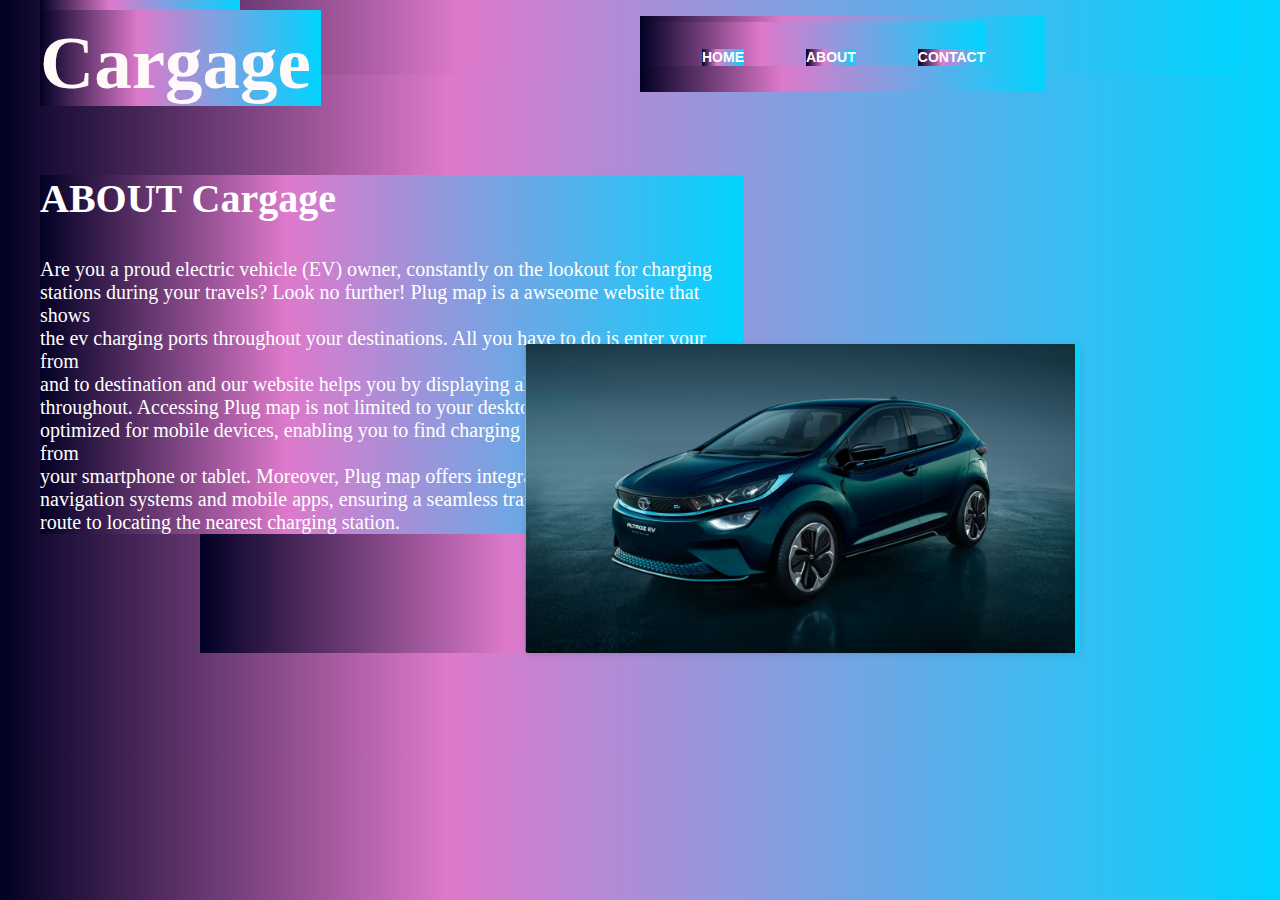
<file: about.html>
<!DOCTYPE html>
<html>
<head>
  <title>PLUG MAP</title>
  <style>
    *{
    margin: 0;
    padding: 0;
    background: linear-gradient(90deg, rgba(2,0,36,1) 0%, rgba(222,121,203,1) 35%, rgba(0,212,255,1) 100%);
    }

.navbar{
    width: 1200px;
    height: 75px;
    margin: auto;
}

.icon{
    width: 200px;
    float: left;
    height: 70px;
}

.logo{
    color:rgb(255, 249, 249);
    position: absolute;
    font-size: 75px;
    font-family: papryus;fantasy;
    padding-right: 10px;
    padding-left: -5px;
    padding-top: 10px;
    margin-top: 10px
}

.menu{
    width: 400px;
    float: left;
    height: 70px;
    margin-top: -4.5%;
    margin-left: 50%;
    padding-top: 0.5%;
    padding-right: 0.5%;
    font-size: 50%;
}

ul{
    float: left;
    display: flex;
    justify-content: center;
    align-items: center;
}

ul li{
    list-style: none;
    
    margin-left: 62px;
    margin-top: 27px;
    font-size: 14px;
}

ul li a{
    text-decoration: none;
    list-style: none;
    color: #fff;
    font-family: Arial;
    font-weight: bold;
    transition: 0.4s ease-in-out;
}

ul li a:hover{
    color: #119e26;
}

p{
    font-family: papryus;fantasy;
}

.content{
    margin-left: 40px;
    margin-top: 100px;
    color: white;
    width: 55%;
}
p{
    color: white;
    font-size: 20px;
    text-align: left;
    display: inline-block;
}

h1{
    color: white;
    font-size: 40px;
}   

.image-container {
    display: flex;
    align-items: right;
    justify-content: flex-end;
    margin-top: -190px;
    margin-bottom: 100px;
    margin-right: 200px;
    margin-left: 200px;
}

.image-container img {
    max-width: 550px;
    max-height: 450px;
    border-radius: 4px;
    padding: 0px 5px 0 0%;
    box-shadow: 0 2px 6px rgba(0, 0, 0, 0.1);
}
  </style>
</head>
<body>
    <div class="navbar">
        <div class="icon">
            <h1 class="logo">Cargage</h1>
        </div>

        <div class="menu">
            <ul>
                <li><a href="index.html">HOME</a></li>
                <li><a href="about.html">ABOUT</a></li>
                <li><a href="contact.html">CONTACT</a></li>
            </ul>
        </div>
    </div>
  <div class="content">
    <h1 class="heading">ABOUT Cargage</h1><br><br>
    <p>
    Are you a proud electric vehicle (EV) owner, constantly on the lookout for charging <br>stations during your travels? 
    Look no further! Plug map is a awseome website that shows<br> the ev charging ports throughout your 
    destinations. All you have to do is enter your from <br>and to destination and our website helps you by displaying 
    all the ev charging ports <br>throughout. Accessing Plug map is not limited to your desktop or laptop. 
    The website is <br>optimized for mobile devices, enabling you to find charging stations on the go, right from 
    <br>your smartphone or tablet. Moreover, Plug map offers integration with popular EV <br>navigation systems and mobile
    apps, ensuring a seamless transition from planning your <br>route to locating the nearest charging station.
  </p>
  </div>
  <div class="image-container">
    <img src="admincar.jpg" alt="Image Description">
  </div>
</body>
</html>
</file>
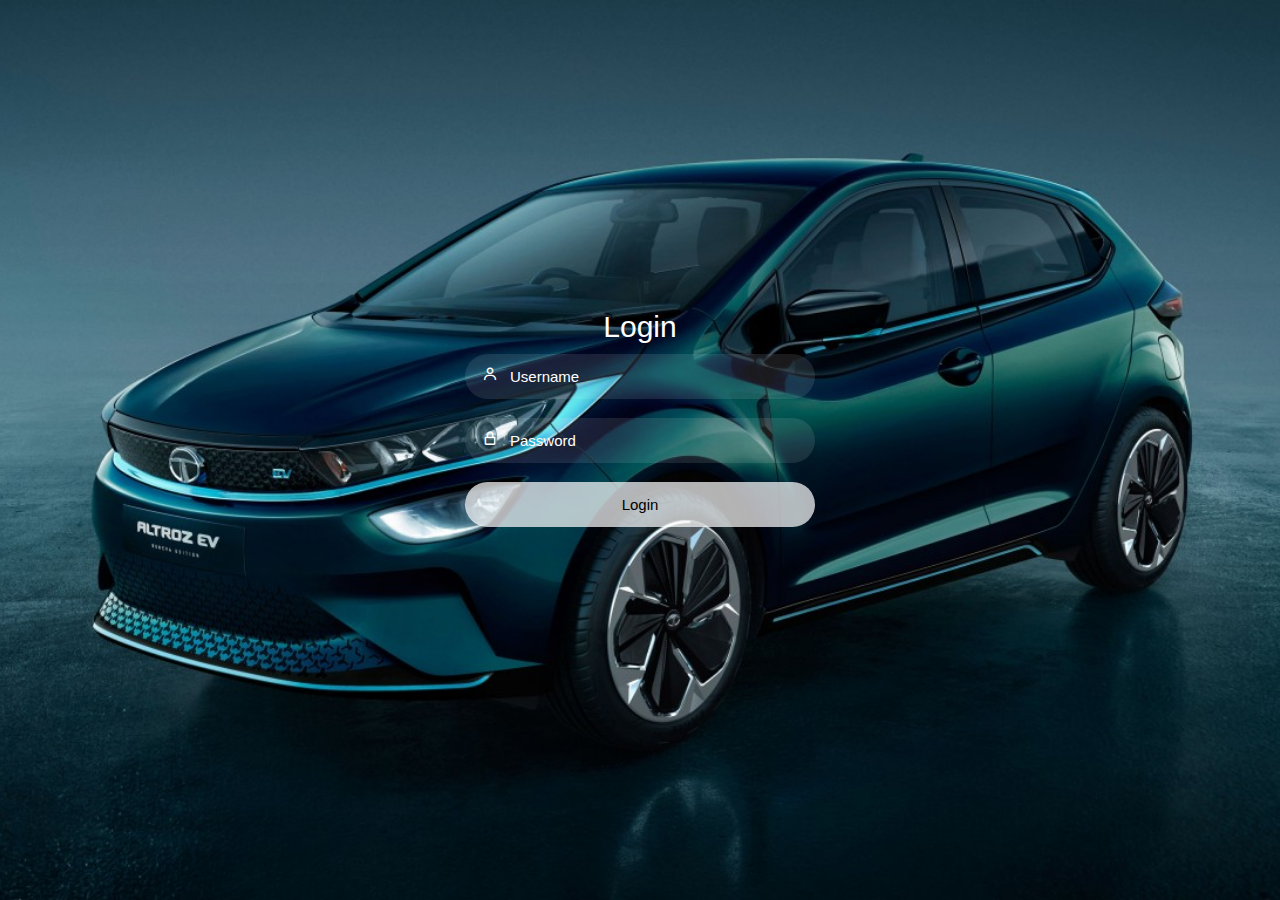
<file: admin.html>
<!DOCTYPE html>
<html lang="en">
<head>
    <meta charset="UTF-8">
    <meta http-equiv="X-UA-Compatible" content="IE=edge">
    <meta name="viewport" content="width=device-width, initial-scale=1.0">
    <link rel="stylesheet" href="admin.css">
    <link href='https://unpkg.com/boxicons@2.1.4/css/boxicons.min.css' rel='stylesheet'>

    <title>Ludiflex | Login</title>
    <script>
        function myfunction(){
 var un = document.getElementById("user").value;
 var pw = document.getElementById("pass").value;

 if(un=="midhunkumar@gmail.com" && pw=="midhun78")
 {
    window.location.href="showdata.php";
 }
 else{
    alert("invalid")
 }

}

    </script>

</head>
<body>
   <div class="box">
    <div class="container">

        <div class="top">
             
            <header>Login</header>
        </div>

        <div class="input-field">
            <input type="text" class="input" placeholder="Username" id="user">
            <i class='bx bx-user' ></i>
        </div>

        <div class="input-field">
            <input type="Password" class="input" placeholder="Password" id="pass">
            <i class='bx bx-lock-alt'></i>
        </div>

        <div class="input-field">
            <input type="submit" class="submit" value="Login" id="" onclick="myfunction()">
        </div>
        </div>
    </div>
</div>  
</body>
</html>
</file>
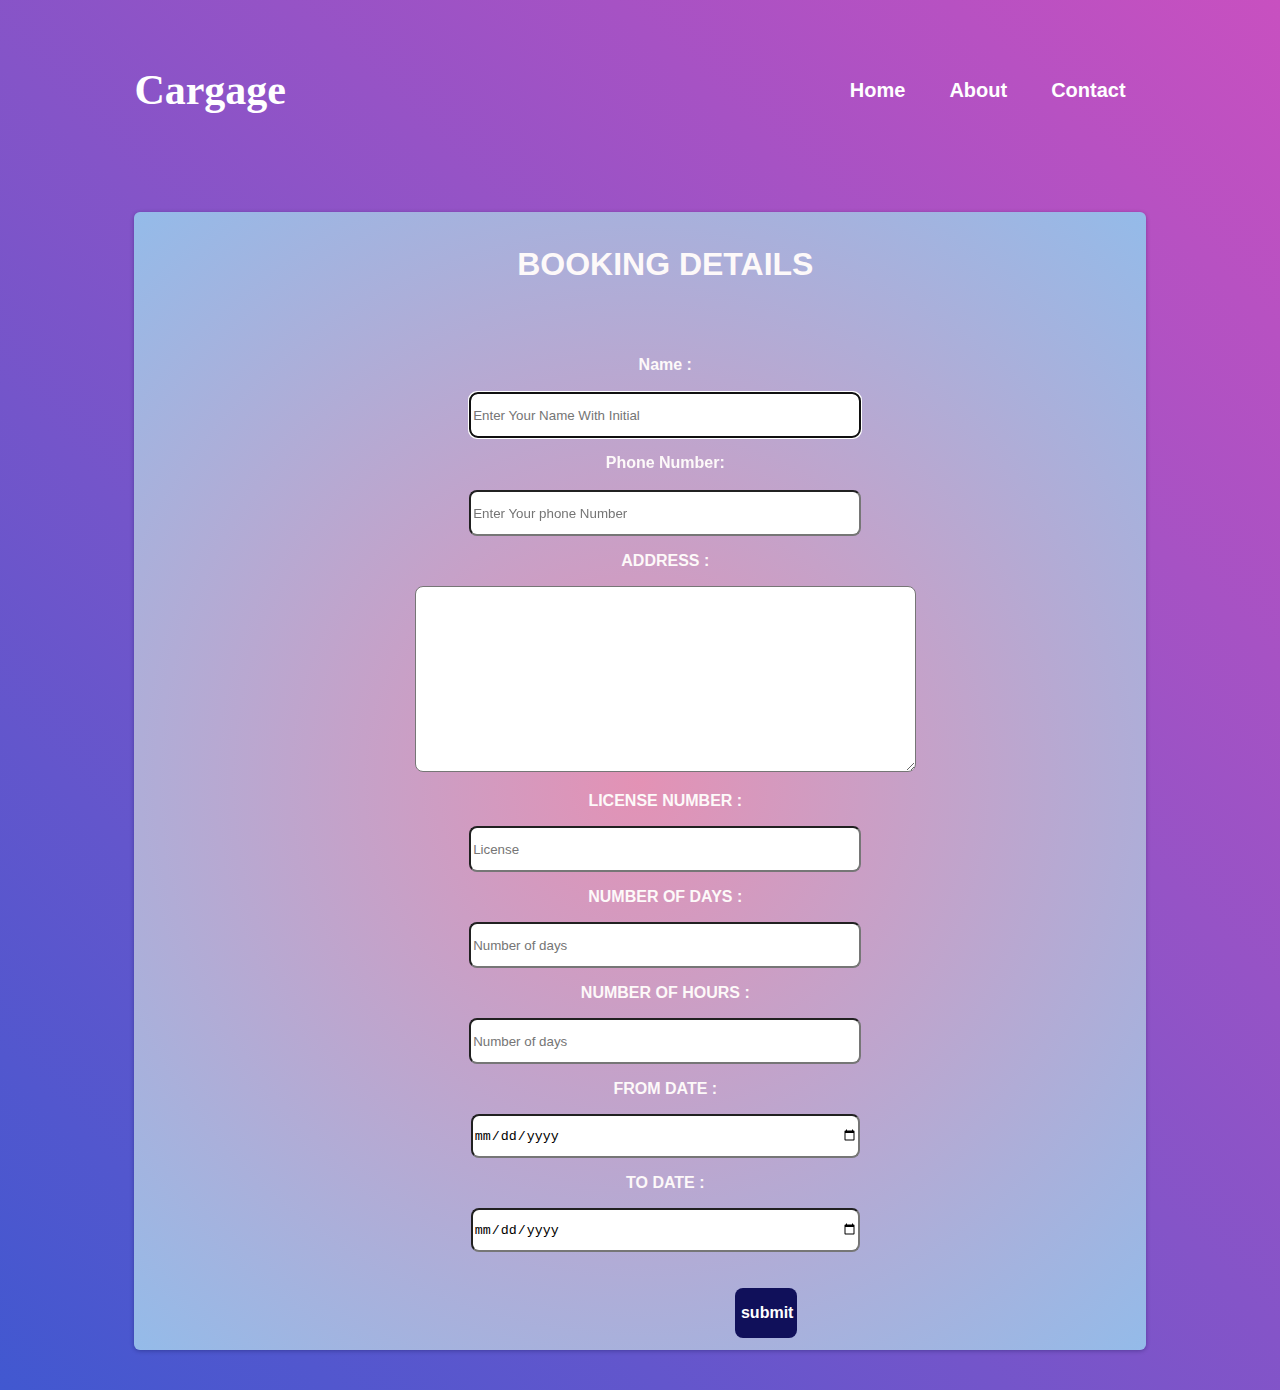
<file: bookform.html>
<!DOCTYPE html>
<html>
    <head>
        <script type="text/javascript" src="index.js"></script>
    </head>
<style>
    body{
        background: linear-gradient(-135deg, #c850c0, #4158d0);
    }
    header{
    display: flex;
    justify-content: space-between;
    align-items: center;
    padding: 30px 10%;
}
.nav_links{
    list-style: none;
    color: white;
}
.nav_links li{
    display: inline-block;
    padding: 0px 20px;
    color: white;
}
.nav_links li a{
    transition: all 0.3s ease 0s;
    color: white;
    font-family: "Montserrat",sans-serif;
    font-weight: 900;
    font-size: 20px;
    text-decoration: none;
}
.nav_links li a:hover{
    color: rgb(105, 191, 234);
}
    .table-box {
        margin: 40px auto;
    }
    .table-row {
        display: table;
        width: 80%;
        margin: 10px auto;
        font-family: sans-serif;
        border-radius: 6px;
        background: radial-gradient(circle, rgba(227,146,181,1) 0%, rgba(148,187,233,1) 100%);
        padding: 12px 0;
        color: #fdf9f9;
        font-size: 15px;
        box-shadow: 0 1px 4px 0 rgba(0, 0, 50, 0.3);

    }

    .table-cell {
        margin-left: 5%;
        font-size: medium;
        align-items: center;

    }

    .inside-logo {
        margin-left: 20%;

    }

    .box1 {
        width: 60%;
        height: 90%;
        size: 70%;
    }
    .submit {

        margin-top: 10%;
    }

    .form__button {
        width: 69%%;
        padding: 1rem 2rem;
        font-weight: bold;
        font-size: 1.1rem;
        color: blue;
        border: none;
        border-radius: var(--border-radius);
        outline: none;
        cursor: pointer;
        background: var(--color-primary);
    }

    .form__button {
        font: 500 1rem 'Quicksand', sans-serif;
        text-decoration: none;

    }

    .form__button a {
        text-decoration: none;
        color: rgb(0, 0, 0);
    }

    .form__button a {
        color: aliceblue;
    }
    .fsubmit button{
        width: 15%;
        height: 50px;
        border-radius: 8px;
        border: none;
        color: white;
        background-color: rgb(16, 16, 90);
    }
    .fsubmit button:hover{
        background-color: rgb(20, 72, 118);
    }
    .fsubmit button{
        color: white;
        font-size: medium;
        font-display: flex;
        font-style: normal;
        font-weight: bold;
        font-family: sans-serif;
    }
    .fsubmit button a{
        text-decoration: none;
        color: white;
    }
</style>
<body>
    <header>
        <h1 style="color: white; font-weight: bold; font-size: 42px;">Cargage</h1>
       <nav>
           <ul class="nav_links">
               <li> <a href="index.html">Home</a></li>
               <li> <a href="about.html">About</a></li>
               <li><a href="contact.html">Contact</a></li>
           </ul>
       </nav>
   </header> 
   <form action="db.php" method="POST">
    <div class="table-box">
        <div class="table-row">
            <div class="table-cell">
                <center><h1>BOOKING DETAILS</h1></center><br><br>
                <center><p><b>Name&nbsp:</b><br><br><input type="text" autofocus placeholder="Enter Your Name With Initial" name="name" id="name"
                        required="" width="100%" style="height: 40px; width: 40%; border-radius: 8px;"></p>
                <p><b>Phone Number:</b><br><br><input type="number-text" autofocus placeholder="Enter Your phone Number"
                        name="phone" id="phone" width="100%" style="height: 40px; width: 40%;border-radius: 8px;"></p>
                        <p><b>ADDRESS&nbsp:</b></p>        
                        <div class="box1">
                            <textarea name="text" id="text"cols="60" rows="12" width="40%" style="border-radius: 8px;"></textarea><br>
                        </div>
                <p><b>LICENSE NUMBER&nbsp:</b></p> <input type="numbers" autofocus placeholder="License" name="license" id="license"
                        required="" width="100%" style="height: 40px; width: 40%;border-radius: 8px;">
                <p><b>NUMBER OF DAYS&nbsp:</b></p><input type="number" autofocus placeholder="Number of days" name="days" id="days"
                        required="" width="100%" style="height: 40px; width: 40%;border-radius: 8px;">
                <p><b>NUMBER OF HOURS&nbsp:</b></p><input type="number" autofocus placeholder="Number of days" name="hours" id="hours"
                            required="" width="100%" style="height: 40px; width: 40%;border-radius: 8px;">
                            <p><b>FROM DATE&nbsp:</b></p><input type="date" autofocus placeholder="Number of days" name="fdate" id="fdate"
                                required="" width="100%" style="height: 40px; width: 40%;border-radius: 8px;">
                                <p><b>TO DATE&nbsp:</b></p><input type="date" autofocus placeholder="Number of days" name="tdate" id="tdate"
                                    required="" width="100%" style="height: 40px; width: 40%;border-radius: 8px;"></center><br><br>
                                    <div class="fsubmit" style="margin-left: 550px;">
                                        <button type="submit" onclick="handelSubmit()">submit</button>
                                    </div>
                    </div>
                </div>
            </div>
        </div>
    </div>
   </form>
</body>
</head>

</html>
</file>
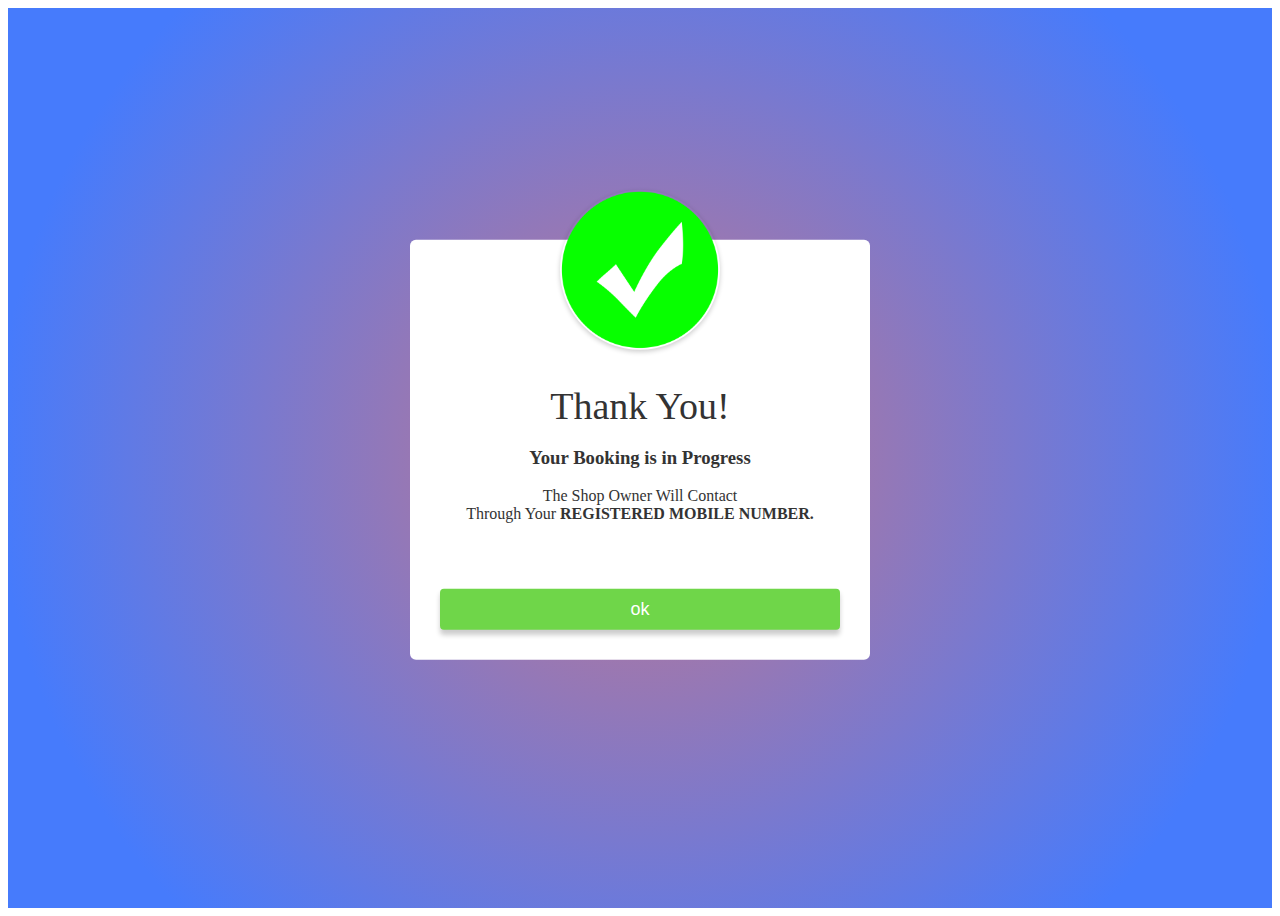
<file: bookingsuccess.html>
<!DOCTYPE html>
<html>
    <head>
        <meta name="viewport" content="width=device-width, initial-scale=1.0">
        <title>booking successfully!!!</title>
    </head>
    <style>
        .container{
            width: 100%;
            height: 100vh;
            background: radial-gradient(circle, rgba(173,119,161,1) 15%, rgba(70,123,252,1) 83%);
            display: flex;
            align-items: center;
            justify-content: center;
        }
        .popup{
            width: 400px;
            background: #fff;
            border-radius: 6px;
            position: absolute;
            top: 50%;
            left: 50%;
            transform: translate(-50%,-50%);
            text-align: center;
            padding: 0 30px 30px;
            color: #333;
        }
        .popup img{
            width: 100px;
            margin-top: -50px;
            border-radius: 50%;
            box-shadow: 0 2px 5px rgba(0, 0, 0, 0.2);
        }
        .popup h2{
            font-size: 38px;
            font-weight: 500;
            margin: 30px 0 10px;
        }
        .popup button{
            width: 100%;
            margin-top: 50px;
            padding: 10px 0;
            background: #6fd649;
            color: #fff;
            border: 0;
            outline: none;
            font-size: 18px;
            border-radius: 4px;
            cursor: pointer;
            box-shadow: 0 5px 5px rgba(0, 0, 0, 0.2);
        }
        .popup button a{
            text-decoration: none;
            color: #fff;
        }

    </style>
    <body>
        <div class="container">
            <div class="popup">
              <img src="tick.jpg" style="width: 40%;"> 
              <h2>Thank You!</h2> 
              <h3>Your Booking is in Progress</h3>
              <p>The Shop Owner Will Contact<br>
            Through Your <b>REGISTERED MOBILE NUMBER.</b></p>
            <button type="button"><a href="index.html">ok</a></button>
            </div>
        </div>

    </body>
</html>
</file>
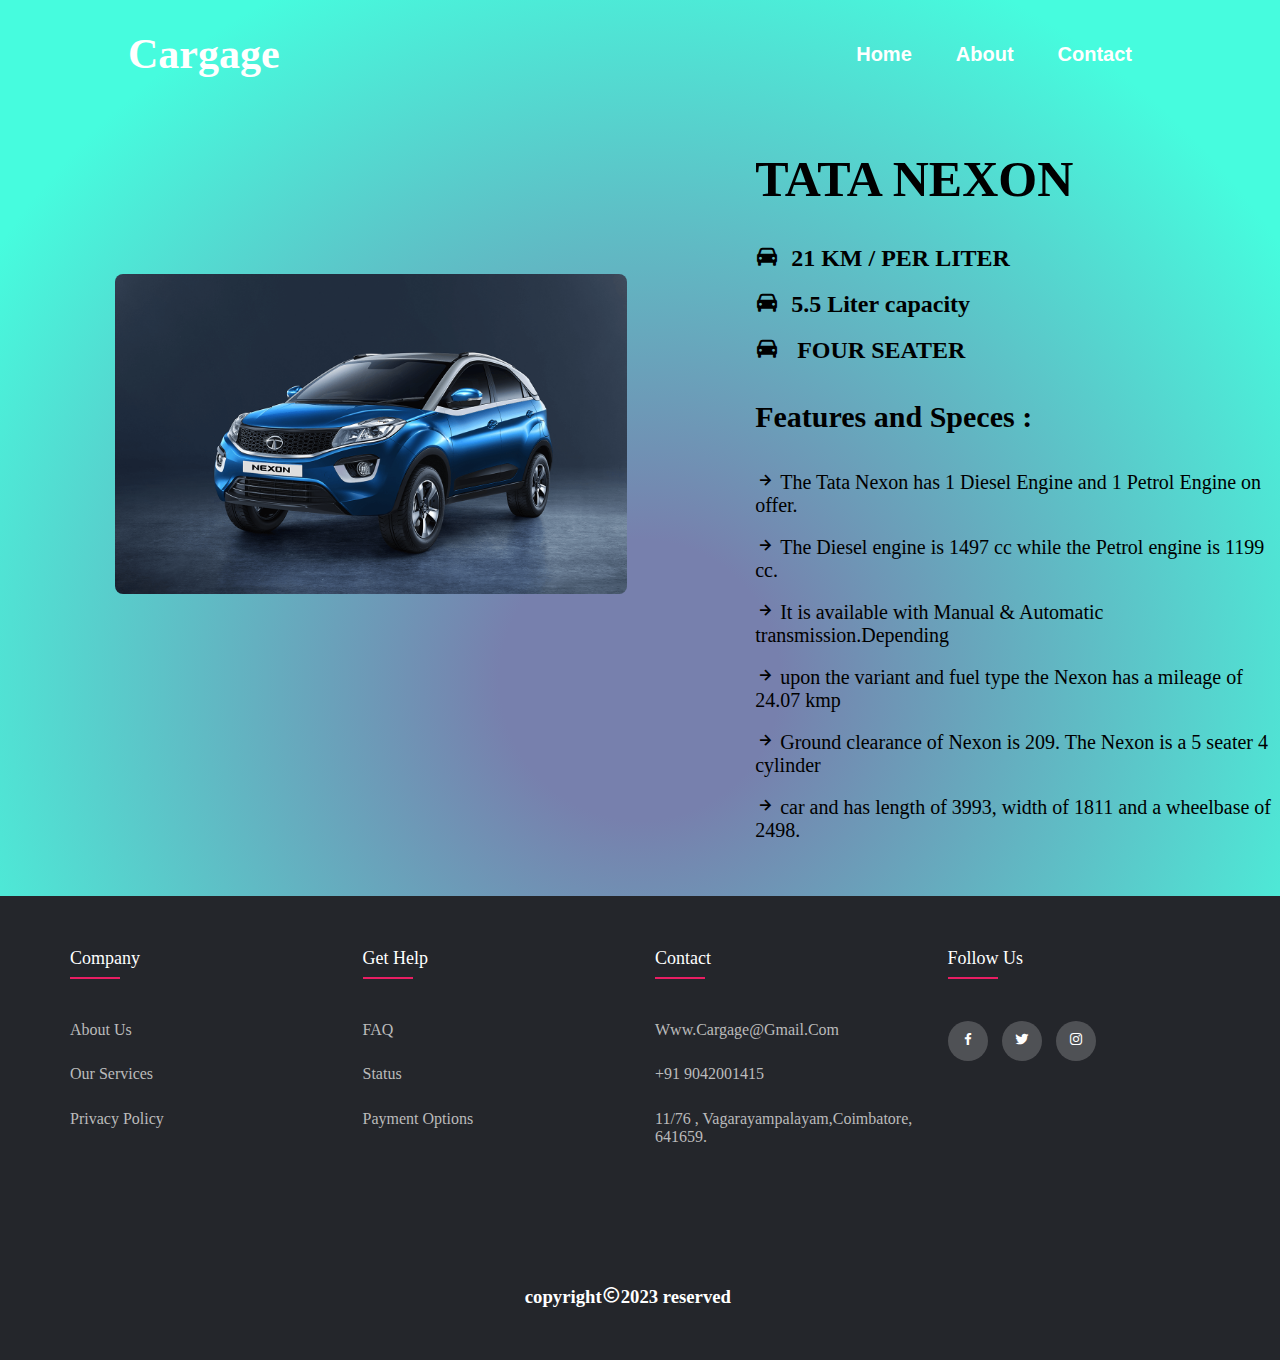
<file: cardetails.html>
<!DOCTYPE html>
<html>
    <head>
        <link href='https://unpkg.com/boxicons@2.1.4/css/boxicons.min.css' rel='stylesheet'>

    </head>
    <style>
        body{
        background:  radial-gradient(circle, rgba(119,128,173,1) 15%, rgba(70,252,222,1) 83%);
    }
         header{
    display: flex;
    justify-content: space-between;
    align-items: center;
    padding: 30px 10%;
}
.nav_links{
    list-style: none;
    color: white;
}
.nav_links li{
    display: inline-block;
    padding: 0px 20px;
    color: white;
}
.nav_links li a{
    transition: all 0.3s ease 0s;
    color: white;
    font-family: "Montserrat",sans-serif;
    font-weight: 900;
    font-size: 20px;
    text-decoration: none;
}
.nav_links li a:hover{
    color: rgb(105, 191, 234);
}
        .img img{
            width: 40%;
            border-radius: 8px;
            margin-top: 13%;
            margin-left: 9%;
        }
        .content{
            margin-left: 59%;
            margin-top: -35%;
        }
        .content h1{   
            font-size: 50px;     
        }
        .milage h2{
            width: 55%;
            border: none;
            background-color: transparent;
            border-radius: 6px;
        }
        .milage h2:hover{
            background-color: palevioletred;
        }
        *{
	margin:0;
	padding:0;
	box-sizing: border-box;
}
.container{
	max-width: 1170px;
	margin:auto;
}
.row{
	display: flex;
	flex-wrap: wrap;
}
ul{
	list-style: none;
}
.footer{
	background-color: #24262b;
    padding: 4% 0;
}
.footer-col{
   width: 25%;
   padding: 0 15px;
}
.footer-col h4{
	font-size: 18px;
	color: #ffffff;
	text-transform: capitalize;
	margin-bottom: 20%;
	font-weight: 500;
	position: relative;
}
.footer-col h4::before{
	content: '';
	position: absolute;
	left:0;
	bottom: -10px;
	background-color: #e91e63;
	height: 2px;
	box-sizing: border-box;
	width: 50px;
}
.footer-col ul li:not(:last-child){
	margin-bottom: 10%;
}
.footer-col ul li a{
	font-size: 16px;
	text-transform: capitalize;
	color: #ffffff;
	text-decoration: none;
	font-weight: 300;
	color: #bbbbbb;
	display: block;
	transition: all 0.3s ease;
}
.footer-col ul li a:hover{
	color: #ffffff;
	padding-left: 8px;
}
.footer-col .social-links a{
	display: inline-block;
	height: 40px;
	width: 40px;
	background-color: rgba(255,255,255,0.2);
	margin:0 10px 10px 0;
	text-align: center;
	line-height: 40px;
	border-radius: 50%;
	color: #ffffff;
	transition: all 0.5s ease;
}
.footer-col .social-links a:hover{
	color: #24262b;
	background-color: #ffffff;
}

/*responsive*/
@media(max-width: 767px){
  .footer-col{
    width: 50%;
    margin-bottom: 30px;
}
}
@media(max-width: 574px){
  .footer-col{
    width: 100%;
}
}     

    </style>
    <body>
        <header>
            <h1 style="color: white; font-weight: bold; font-size: 42px;">Cargage</h1>
           <nav>
               <ul class="nav_links">
                   <li> <a href="index.html">Home</a></li>
                   <li> <a href="about.html">About</a></li>
                   <li><a href="contact.html">Contact</a></li>
               </ul>
           </nav>
       </header>
        <div class="img">
            <img src="detail1.webp" style="">
        </div>
        <div class="content">
            <h1>TATA NEXON</h1><br><br>
            <div class="milage" style="margin-top: ;">
                 
                <h2 style="width: 50%;"><i class='bx bxs-car'></i>&nbsp&nbsp21 KM / PER LITER</h2><br>
            </div>
            <div class="milage">
                <h2 style="width: 50%;"><i class='bx bxs-car'></i>&nbsp&nbsp5.5 Liter capacity</h2><br>
            </div>
            <div class="milage">
                <h2 style="width: 50%;"><i class='bx bxs-car'></i>&nbsp&nbsp FOUR SEATER</h2><br>
            </div><br>
            <div class="pcont">
                <h2 style="font-size: 30px;"> Features and Speces :</h2><br><br>
                <ul>
                    <li style="font-size: 20px;"><i class='bx bx-right-arrow-alt' style="font-size: 20px;"></i>&nbspThe Tata Nexon has 1 Diesel Engine and 1 Petrol Engine on offer.</li><br>
                    <li style="font-size: 20px;"><i class='bx bx-right-arrow-alt' style="font-size: 20px;"></i>&nbspThe Diesel engine is 1497 cc while the Petrol engine is 1199 cc.</li><br>
                    <li style="font-size: 20px;"><i class='bx bx-right-arrow-alt' style="font-size: 20px;"></i>&nbspIt is available with Manual & Automatic transmission.Depending </li><br>
                    <li style="font-size: 20px;"><i class='bx bx-right-arrow-alt' style="font-size: 20px;"></i>&nbspupon the variant and fuel type the Nexon has a mileage of 24.07 kmp </li><br>
                    <li style="font-size: 20px;"><i class='bx bx-right-arrow-alt' style="font-size: 20px;"></i>&nbspGround clearance of Nexon is 209. The Nexon is a 5 seater 4 cylinder </li><br>
                    <li style="font-size: 20px;"><i class='bx bx-right-arrow-alt' style="font-size: 20px;"></i>&nbspcar and has length of 3993, width of 1811 and a wheelbase of 2498.</li><br>
                </ul>
            </div> 
        </div><br><br>
        <footer class="footer">
            <div class="container">
                <div class="row">
                    <div class="footer-col">
                        <h4>company</h4>
                        <ul>
                            <li><a href="#">about us</a></li>
                            <li><a href="#">our services</a></li>
                            <li><a href="#">privacy policy</a></li>
                        </ul>
                    </div>
                    <div class="footer-col">
                        <h4>get help</h4>
                        <ul>
                            <li><a href="#">FAQ</a></li>
                            <li><a href="#">Status</a></li>
                            <li><a href="#">Payment Options</a></li>
                        </ul>
                    </div>
                    <div class="footer-col">
                        <h4>Contact</h4>
                        <ul>
                            <li><a href="">www.cargage@gmail.com</a></li>
                            <li><a href="#">+91 9042001415</a></li>
                            <li><a href="">11/76 , vagarayampalayam,coimbatore, 641659.</a></li>
                            
                        </ul>
                    </div>
                    <div class="footer-col">
                        <h4>follow us</h4>
                        <div class="social-links">
                            <a href="#"><i class='bx bxl-facebook' ></i></a>
                            <a href="#"><i class='bx bxl-twitter' ></i></a>
                            <a href="#"><i class='bx bxl-instagram' ></i></i></a>
                        </div>
                    </div>
                </div>
            </div>
            <div class="copy">
                <h3 style="color: white; margin-top: 11%; margin-left: 41%;">copyright<i class='bx bx-copyright'></i>2023 reserved</h3>
            </div>
       </footer>
         
    </body>
</html>
</file>
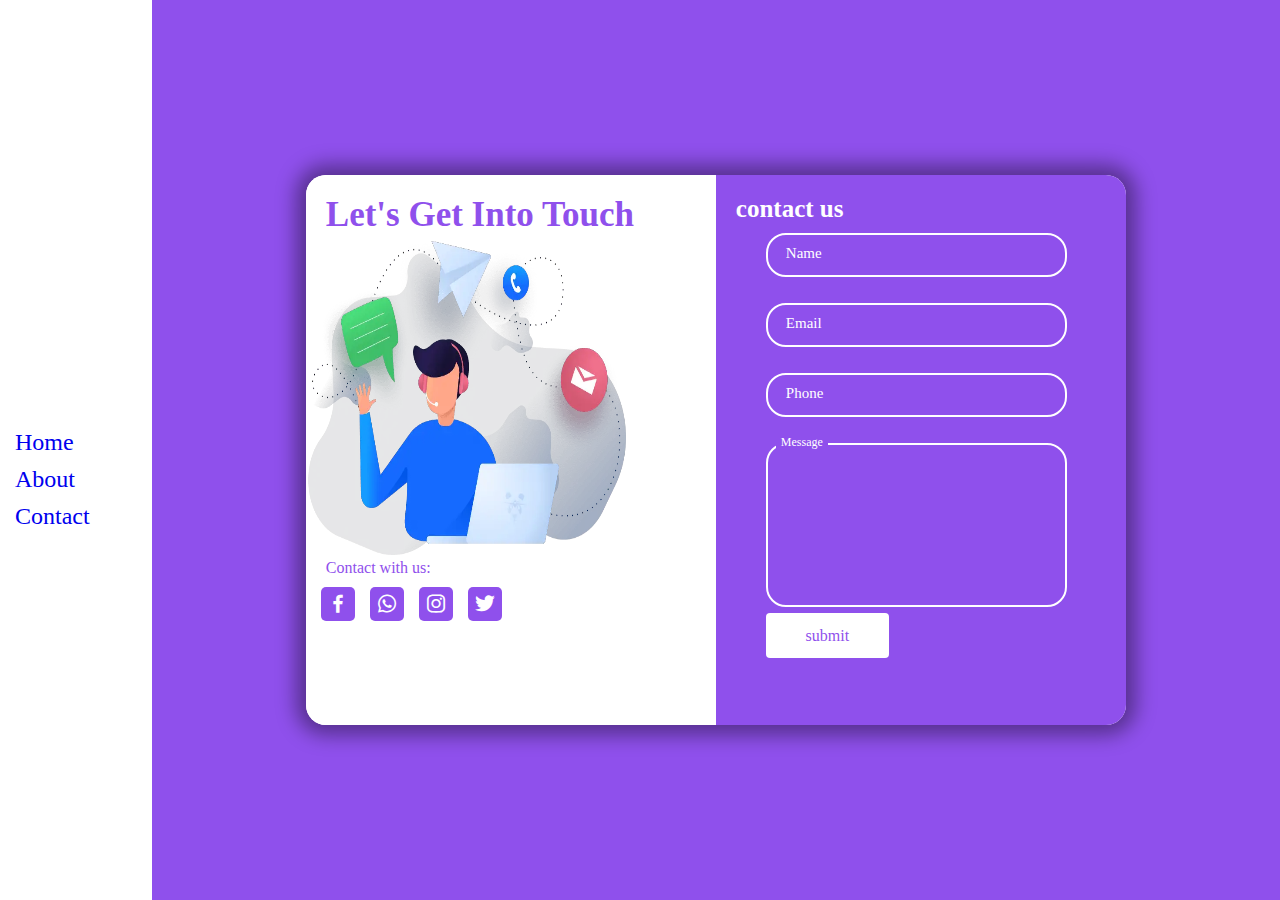
<file: contact.html>
<!DOCTYPE html>
<html lang="en">
    <head>
        <meta charset="UTF-8">
        <link rel="stylesheet" href="contact.css">
        <link href='https://unpkg.com/boxicons@2.1.4/css/boxicons.min.css' rel='stylesheet'>
    </head>
    <body>
        <header>
            <h1 style="color: white; font-weight: bold; font-size: 42px;">Cargage</h1>
           <nav>
               <ul class="nav_links">
                   <li><a href="index.html" style="text-decoration: none;">Home</a></li>
                   <li><a href="about.html"style="text-decoration: none;">About</a></li>
                   <li><a href="contact.html"style="text-decoration: none;">Contact</a></li>
               </ul>
           </nav>
       </header>
        <div class="container">
            <div class="item">
                <div class="contact">
                    <div class="first-text">Let's get into touch</div>
                    <img src="contact.webp" alt="" class="image">
                    <div class="social-links">
                       <span class="second-text">Contact with us:</span> 
                       <ul class="social-media">
                        <li><a href=""><i class='bx bxl-facebook'></i></a></li>
                        <li><a href=""><i class='bx bxl-whatsapp'></i></a></li>
                        <li><a href=""><i class='bx bxl-instagram'></i></a></li>
                        <li><a href=""><i class='bx bxl-twitter'></i></a></li>
                       </ul>
                    </div>
                </div>
            
                <div class="submit-form" >
                    <h4 class="third-text text">contact us</h4>
                    <form action="https://formsubmit.co/ravisathy083@gmail.com" method="POST">
                        <div class="input-box">
                            <input type="text" class="input" required>
                            <label for="">Name</label>
                        </div>
                        <div class="input-box">
                            <input type="email" class="input" required>
                            <label for="">Email</label>
                        </div>
                        <div class="input-box">
                            <input type="tel" class="input" required>
                            <label for="">Phone</label>
                        </div>
                        <div class="input-box" required>
                             <textarea class="input" id="message" cols="30" rows="10"></textarea>
                            <label for="">Message</label>
                        </div>
                        <input type="submit" class="btn" value="submit">
                    </form>
                </div>
            </div>
        </div>
    </body>
</html>
</file>
<file: admin.css>
@import url('https://fonts.googleapis.com/css2?family=Nunito:wght@400;600;800&display=swap');
*{
    font-family: 'poppins' ,sans-serif;
}
body{
    background-image: url("admincar.jpg");
    background-size: cover;
    background-position: center;
    background-attachment: fixed;
    background-repeat: no-repeat;
    
}
.box{
    display: flex;
    justify-content: center;
    align-items: center;
    min-height: 90vh;
}
.container{
    width: 350px;
    display: flex;
    flex-direction: column;
    padding: 0 15px 0 15px;
    
}
span{
    color: #fff;
    font-size: small;
    display: flex;
    justify-content: center;
    padding: 10px 0 10px 0;
}
header{
    color: #fff;
    font-size: 30px;
    display: flex;
    justify-content: center;
    padding: 10px 0 10px 0;
}

.input-field .input{
    height: 45px;
    width: 87%;
    border: none;
    border-radius: 30px;
    color: #fff;
    font-size: 15px;
    padding: 0 0 0 45px;
    background: rgba(255,255,255,0.1);
    outline: none;
}
i{
    position: relative;
    top: -33px;
    left: 17px;
    color: #fff;
}
::-webkit-input-placeholder{
    color: #fff;
}
.submit{
    border: none;
    border-radius: 30px;
    font-size: 15px;
    height: 45px;
    outline: none;
    width: 100%;
    color: black;
    background: rgba(255,255,255,0.7);
    cursor: pointer;
    transition: .3s ;
}
.submit:hover{
    box-shadow: 1px 5px 7px 1px rgba(0, 0, 0, 0.2);
}
.two-col{
    display: flex;
    flex-direction: row;
    justify-content: space-between;
    color: #fff;
    font-size: small;
    margin-top: 10px;
}
.one{
    display: flex;
}
label a{
    text-decoration: none;
    color: #fff;
}
</file>
<file: contact.css>
*{
    margin: 0;
    padding: 0;
    font-family: "poppins";
}

body{
    display: flex;
    justify-content: center;
    align-items: center;
    min-height: 100vh;
}

.container{
    position: relative;
    width: 100%;
    height: 100vh;
    background: #8f50ec;
    display: flex;
    justify-content: center;
    align-items: center;
}
.item{
    width: 100%;
    height: 550px;
    max-width: 820px;
    background: #fff;
    border-radius: 20px;
    box-shadow: 0 0 20px 10px rgba(0,0,0,.4);
    overflow: hidden;
    grid-template-columns: repeat(2, 1fr);
    display: grid;
    z-index: 1000;
}
.contact{
    background: #fff;
}
.submit-form{
    background: #8f50ec;
}
.first-text{
    padding-left: 20px;
    padding-top: 20px;
    font-size: 35px;
    color: #8f50ec;
    font-weight: 600;
    text-transform: capitalize;
}
.image{
    height: 320px;
    width: 320px;
}
.social-media{
    display: flex;
    list-style: none;
}
ul li{
    padding-left: 15px;
    font-size: 24px;
    margin-top: 10px;
}
i{
    background: #8f50ec;
    padding: 5px;
    border-radius: 5px;
    transition: .3s;
    color: #fff;

}
.social-media i:hover{
    background: #fff;
    color: #8f50ec;
}
.second-text{
    font-weight: 500;
    color: #8f50ec;
    padding: 20px;
}
.third-text{
    font-size: 25px;
    position: relative;
    top: 20px;
    left: 20px;
    padding-top: 10;
    color: #fff;
}
form{
    padding: 0 50px;
    height: 100%;
    width: 100%;
    overflow: hidden;
}
.input-box{
    height: 40px;
    width: 70%;
    margin: 30px 0;
    position: relative;
}
.input{
    width: 100%;
    height: 100%;
    background: transparent;
    border: 2px solid#fff;
    border-radius: 20px;
    outline: none;
    padding-left: 10px;
    color: #fff;
    font-size: 16px;
}
.input-box label{
    position: absolute;
    top: 50%;
    left: 10px;
    padding-left: 10px;
    transform: translateY(-50%);
    font-size: 15px;
    font-weight: 500;
    color: #fff;
}
.input-box .input:focus ~ label,
.input-box .input:valid ~ label{
    top: -1px;
    left: 10px;
    background: #8f50ec;
    font-weight: 500;
    font-size: 12px;
    padding: 5px;

}
textarea.input{
    resize: none;
    min-height: 150px;
    overflow: auto;
    padding-top: 10px;
}
.btn{
    position: relative;
    top: 100px;
    background: #fff;
    outline: none;
    border: none;
    border-radius: 4px;
    height: 45px;
    width: 30%;
    font-size: 16px;
    color: #8f50ec;
    cursor: pointer;
    font-weight: 500;
}
@media(max-width:850px){
    .item{
        grid-template-columns: 1fr;
    }
    .contact{
        display: none;
    }
    .text{
        font-size: 40px;
        text-align: center;
    }
    .btn{
        width: 25%;
        height: 40px;
        font-size: 12px;
    }
}
@media(max-width:480px){
    .item{
        grid-template-columns: 1fr;
    }
    .contact{
        display: none;
    }
    .text{
        font-size: 20px;
        text-align: center;
    }
    .btn{
        width: 20%;
        height: 40px;
        font-size: 12px;
    }
}
</file>
